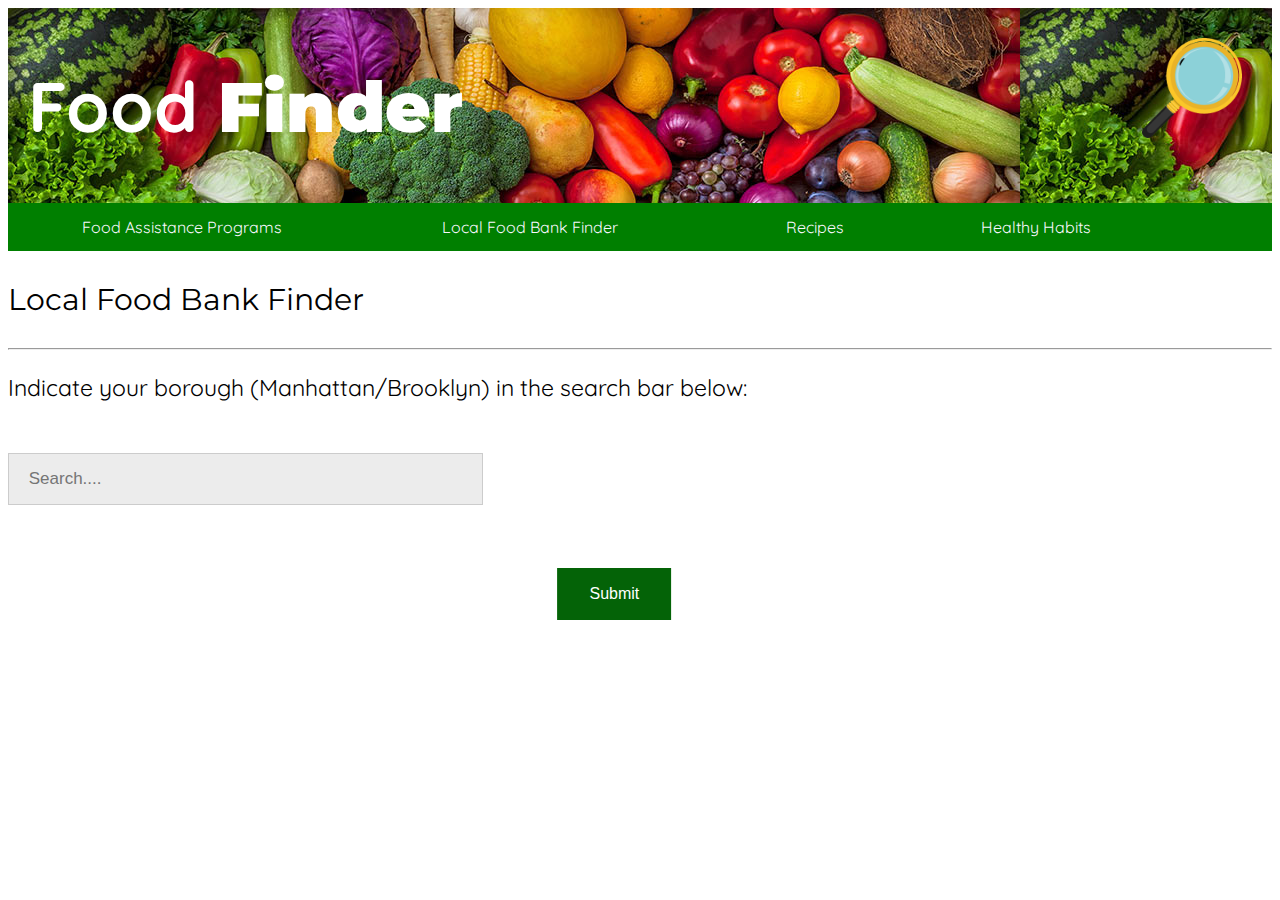
<file: BKMaP/index.html>
<html>

<head>

  <style>
    <html><head><html><head><link rel="stylesheet"href="https://cdnjs.cloudflare.com/ajax/libs/font-awesome/4.7.0/css/font-awesome.min.css"><style>body {
      background-color: white;
    }

    h1 {
      font-family: verdana;
      color: white;
      font-size: 50px;
      text-align: center;
    }


    .header {
      background: url(vegetables.jpeg);
      padding: 20px;

    }

    .topnav {
      overflow: hidden;
      background-color: #007F00;
    }

    .topnav a {
      float: left;
      display: block;
      color: ghostwhite;
      text-align: center;
      padding: 14px 16px;
      text-decoration: none;

    }

    .topnav a:hover {
      background-color: #046307;
      color: ghostwhite;
      text-decoration: none;
    }

    .topnav a:hover:not(.active) {
      background-color: #046307;
    }

    ​ .active {
      background-color: #046307;
    }

    footer {
      text-align: center;
      padding: 3px;
      background-color: seagreen;
      color: white;
    }

      {
      box-sizing: border-box;
    }

    /* Style inputs */
    input[type=text],
    select,
    textarea {
      width: 100%;
      padding: 12px;
      border: 1px solid #ccc;
      margin-top: 6px;
      margin-bottom: 16px;
      resize: vertical;
    }

    input[type=submit] {
      background-color: #4CAF50;
      color: white;
      padding: 12px 20px;
      border: none;
      cursor: pointer;
    }

    input[type=submit]:hover {
      background-color: #45a049;
    }


    .container {
      border-radius: 5px;
      background-color: #ffffff;
      padding: 10px;
    }


    .column {
      float: left;
      width: 50%;
      margin-top: 6px;
      padding: 20px;
    }


    .row:after {
      content: "";
      display: table;
      clear: both;
    }


    @media screen and (max-width: 600px) {

      .column,
      input[type=submit] {
        width: 100%;
        margin-top: 0;
      }
    }

    h1 {
      text-align: left
    }
    .img
    {
      float: right;
margin: 10px;
    }
  </style>


</head>

<body>
  <div class="header">
    <img class="img" src= "hmm.png" <span style= "width:100px;height:100px">
    <h1 ><span style="color:white;font-size: 70px; font-family:Quicksand"> Food <span
          style="color:white;font-size:70px; font-family:Montserrat "> <b>Finder</b>
        </h1>
    </span></div>




    <meta charset="utf-8">
    <link rel="stylesheet" href="https://fonts.googleapis.com/css?family=Quicksand:wght@600&display=swap">

    <style>
      body {
        font-family: 'Quicksand:wght@600&display=swap', serif;

      }
    </style>

    <meta charset="utf-8">
    <link rel="stylesheet" href="https://fonts.googleapis.com/css?family=Quicksand">
    <style>
      body {
        font-family: 'Quicksand', serif;
      }
    </style>
    </head>

  </div>







  <div class="topnav">
    <div class="w3-top">
      <a href="https://Congress-pats-2.alyssaking.repl.co" style="width:25%">Food Assistance Programs</a>
      <a href="https://Map.alyssaking.repl.co" style="width:25%">Local Food Bank Finder</a>
      <a href="https://Recipe-1.alyssaking.repl.co" style="width:15%"> Recipes</a>
      <a href="https://Habits.alyssaking.repl.co" style="width:15%">Healthy Habits</a>
    </div>
  </div>

  </head>

  <head>
    
    <link rel="preconnect" href="https://fonts.googleapis.com">
    <link rel="preconnect" href="https://fonts.gstatic.com" crossorigin>
    <link href="https://fonts.googleapis.com/css2?family=Montserrat:wght@700&display=swap" rel="stylesheet">

    <p style="font-family:montserrat;color:black; font-size:30px"> Local Food Bank Finder </p>
    <hr>
  </head>
<p style="font-family=Quicksand; color=black; font-size: 23px">Indicate your borough (Manhattan/Brooklyn) in the search bar below:</p> <br>

      
      <head>
        <form>   
<input type="text" placeholder=" Search...." name="search">   
          
<button onclick="myFunction()" class="searchboxbutton" type="button">Submit</button>   
</form>  
        <style>  
.searchbox {  
float: left;  
  
}  
input[type=text] {  
padding: 15px;  
margin-top: 8px;  
font-size: 17px;  
  width: 475px;
  top: 10%
border: 1px solid gray; 
  background-color: #ECECEC;
}  
.searchboxbutton {  
  
background-color: #046307;
          border: none;

          color: white;
          padding: 17px 32px;
          text-align: center;
          text-decoration: none;
          display: inline-block;
          font-size: 16px;
          margin: 1px 2px;
          cursor: pointer;
          margin: 0;
          position: absolute;
          top: 66% ;
          left: 48%;
          -ms-transform: translate(-50%, -50%);
          transform: translate(-50%, -50%);
cursor: pointer;  
}  
.searchbox button:hover {  
background-color: #046307;
          border: none;

          color: white;
          padding: 15px 32px;
          text-align: center;
          text-decoration: none;
          display: inline-block;
          font-size: 16px;
          margin: 4px 2px;
          cursor: pointer;
          margin: 0;
          position: absolute;
          top: 50 %;
          left: 50%;
          -ms-transform: translate(-50%, -50%);
          transform: translate(-50%, -50%);
}  
</style>  

      <p id="demo"></p>

<p id="demo"></p>
<script>
  var codeBlock = '<div class="content">' +
        '<br><p style="font-family:montserrat;font-size:30px" > City Harvest<br> </p> <p> <b>Address: </b> East 32nd Street <br> <br> <b> Contact:</b> Jilly Stephens <br><br> <b>Program Type:</b> Pantry<br><br><b>Phone:</b> 646-412-0600</p><br><hr><br>'+
        
  '<p style="font-family:montserrat;font-size:30px">CHiPs<br> </p> <p> <b>Address: </b> 200 4th Avenue <br> <br> <b> Contact:</b> admin@chipsonline.org <br><br> <b>Program Type:</b> Soup Kitchen<br><br><b>Phone:</b> 718-237-2962</p><br><hr><br>'+

        '<p style="font-family:montserrat;font-size:30px">Helping Hands<br> </p> <p> <b>Address: </b> 116 Sixth Avenue <br> <br> <b> Contact:</b> Jean Prahl <br><br> <b>Program Type:</b> Pantry<br><br><b>Phone:</b> 718-638-4669</p><br><hr><br>'+

        '<p style="font-family:montserrat;font-size:30px">Recovery House of Worship<br> </p> <p> <b>Address: </b> 360 Schermerhorn Street <br> <br> <b> Contact:</b> Info@Nextstepcc.org <br><br> <b>Program Type:</b> Pantry<br><br><b>Phone:</b> 718-875-1858</p><br><hr><br>'+

        '<p style="font-family:montserrat;font-size:30px">UJC of the East Side<br> </p> <p> <b>Address: </b> 15-17 Bialystokee Place <br> <br> <b> Contact:</b> Daniel Valentino <br><br> <b>Program Type:</b> Pantry<br><br><b>Phone:</b> 212-673-9382</p><br><hr><br>'+

        '<p style="font-family:montserrat;font-size:30px">Cabrini Immigrant Services<br> </p> <p> <b>Address: </b> 139 Henry Street <br> <br> <b> Contact:</b> Jo Lee <br><br> <b>Program Type:</b> Pantry<br><br><b>Phone:</b> 203-807-0166</p><br><hr><br>'+
        
        '<p style="font-family:montserrat;font-size:30px">Dewitt Reformed Church<br> </p> <p> <b>Address: </b> 280 Rivington Street <br> <br> <b> Contact:</b> Hattie Mitchell <br><br> <b>Program Type:</b> Pantry<br><br><b>Phone:</b> 212-674-3341</p><br><hr><br>'+

        '<p style="font-family:montserrat;font-size:30px">Primitive Christian Church<br> </p> <p> <b>Address: </b> 2017-209 East Broadway <br> <br> <b> Contact:</b> Eric Diaz <br><br> <b>Program Type:</b> Pantry<br><br><b>Phone:</b> 646-626-9748</p><br><hr><br>'+

        '<p style="font-family:montserrat;font-size:30px">Greenpoint Reformed Church Food Pantry <br> </p> <p> <b>Address: </b> 136 Milton Street <br> <br> <b> Contact:</b> hunger@greenpointchurch.org <br><br> <b>Program Type:</b> Pantry<br><br><b>Phone:</b> 718-383-5941</p><br><hr><br>'+
        
        '<p style="font-family:montserrat;font-size:30px">Bethel SDA Church<br> </p> <p> <b>Address: </b> 457 Grand Avenue <br> <br> <b> Contact:</b> info@bethelsda.org <br><br> <b>Program Type:</b> Soup Kitchen<br><br><b>Phone:</b> 718-783-3630</p><br><hr><br>'+
         '</div>';
 
  
function myFunction() {
  document.getElementById("demo").innerHTML = "Food banks near you:" + codeBlock;
  

}
</script>

        
        </body>
      </head>
    <body>
      
    </body>
</file>
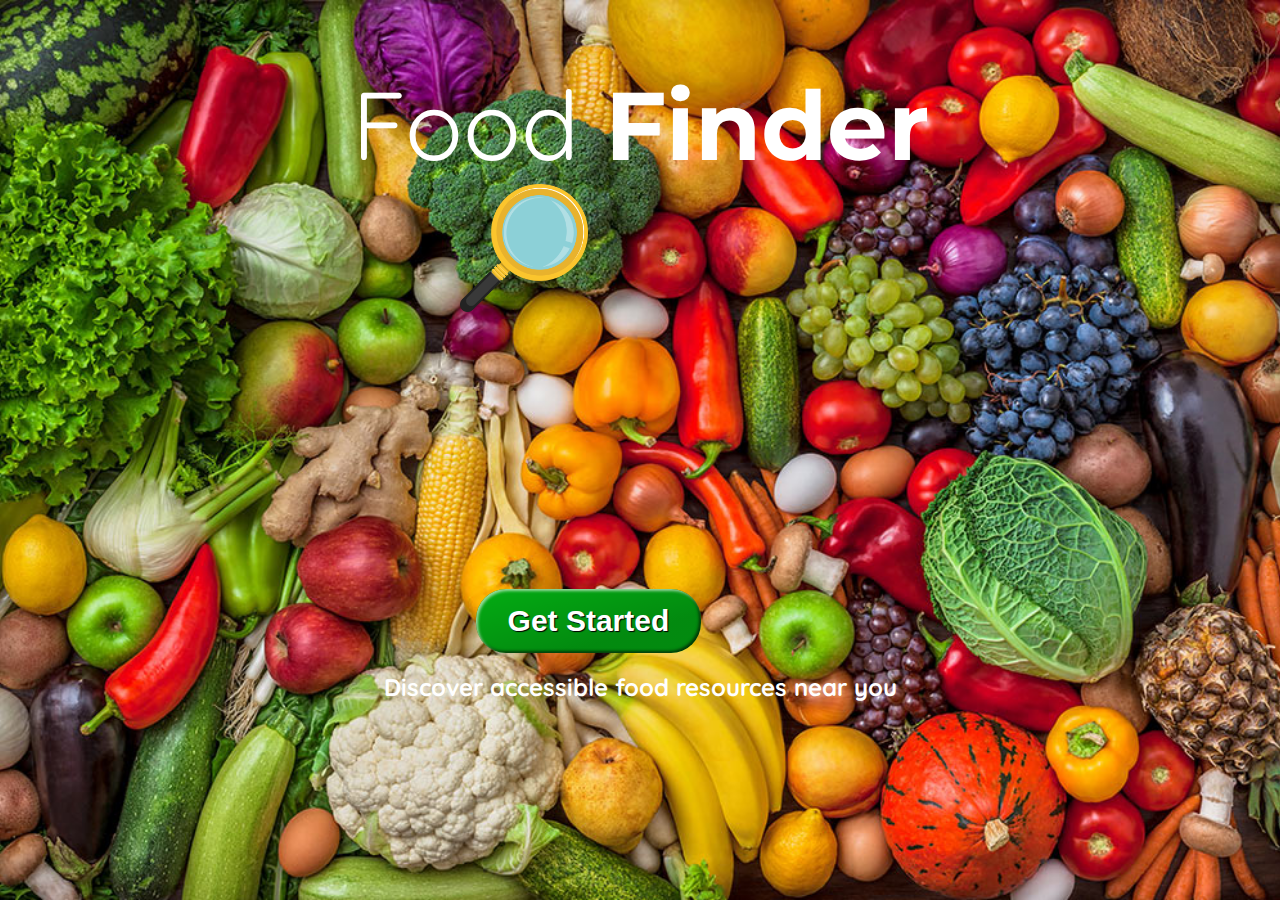
<file: Home/index.html>
<!DOCTYPE html>
<html>
<head>

<title>FoodFinder</title>
</head>
<body>
<head>
  <style>
    <button type="button"> Get Started!</button>    
    
 
  </style>
    <head>

    <meta charset="utf-8">
    <link rel="stylesheet"
          href="https://fonts.googleapis.com/css?family=Quicksand">
    <style>
      body {
        font-family: 'Quicksand', serif;
        font-size: 48px;
      }
    </style>
  </head>
  <head>
    
      
    <meta charset="utf-8">
    <link rel="stylesheet"
          href="https://fonts.googleapis.com/css?family=Quicksand:wght@600&display=swap">
    
    <link rel="preconnect" href="https://fonts.googleapis.com"> 
<link rel="preconnect" href="https://fonts.gstatic.com" crossorigin> 
<link href="https://fonts.googleapis.com/css2?family=Montserrat:wght@700&display=swap" rel="stylesheet">
    
    <style>
      body {
        font-family: 'Quicksand:wght@600&display=swap', serif;
        font-size: 48px;
      }
    </style>
  </head>
   <div class="center">
<h1> <span style="color:white;text-align:center;font-family:Quicksand"> Food <span style="color:white;text-align:center;font-family:Montserrat"><b>Finder</b>
  </span> </h1> 
   </div>

  
     <head>
    <meta charset="utf-8">
    <link rel="stylesheet"
          href="https://fonts.googleapis.com/css?family=Tangerine">
    <style>
      body {
        font-family: 'Quicksand', serif;
        color: white
      }
    </style>
    
  </head>
  
  <a href="https://congress-pats-2.alyssaking.repl.co/#news" class="button"><b>Get Started</b></a>
</head> 
  <head>
      


 <style>
   #magnify {top: 67%; left: 50%}
   
 </style> 
  <div class="container">
    <div class="centered-element">
  <img src="magnify.webp" width="10%" height="10%" alt="Magnifying Glass" style="vertical-align:bottom;margin:0px 460px" >
    </div>
  </div>
 <style>
      .cracker {
  text-align: center;
vertical-align: middle;
line-height: 500p;
}
    </style>
    <div class="cracker">
      <div class="cookie">
<p style= "text-align: center"><font color= white text align = center font size= 5><b>Discover accessible food resources near you</b></p>
    </div>
    </div>
  <meta charset="utf-8">
  <meta name="viewport" content="width=device-width">
  <title>replit</title>
  <link href="style.css" rel="stylesheet" type="text/css" />
</head>
</html>
</file>
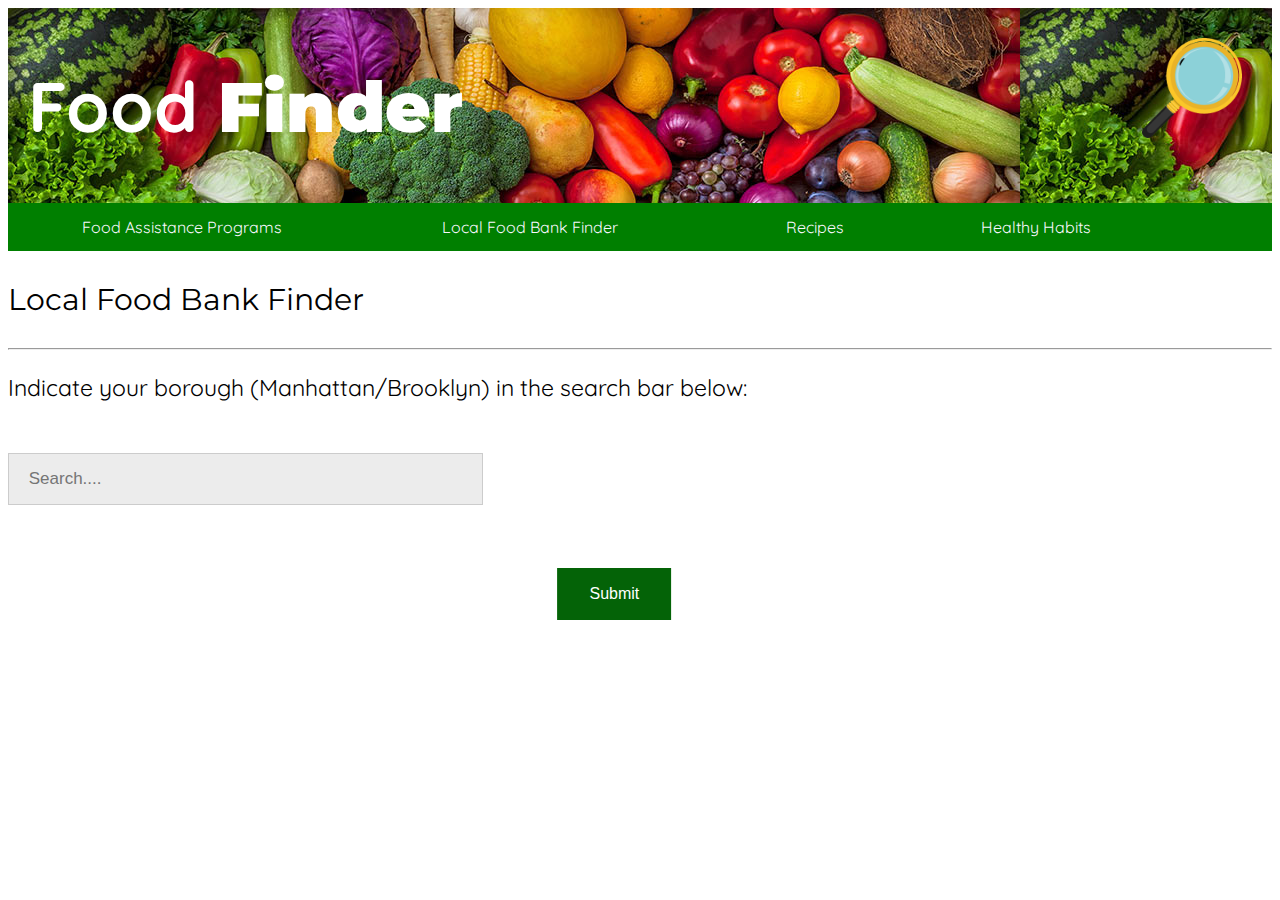
<file: Map/index.html>
<html>

<head>

  <style>
    <html><head><html><head><link rel="stylesheet"href="https://cdnjs.cloudflare.com/ajax/libs/font-awesome/4.7.0/css/font-awesome.min.css"><style>body {
      background-color: white;
    }

    h1 {
      font-family: verdana;
      color: white;
      font-size: 50px;
      text-align: center;
    }


    .header {
      background: url(vegetables.jpeg);
      padding: 20px;

    }

    .topnav {
      overflow: hidden;
      background-color: #007F00;
    }

    .topnav a {
      float: left;
      display: block;
      color: ghostwhite;
      text-align: center;
      padding: 14px 16px;
      text-decoration: none;

    }

    .topnav a:hover {
      background-color: #046307;
      color: ghostwhite;
      text-decoration: none;
    }

    .topnav a:hover:not(.active) {
      background-color: #046307;
    }

    ​ .active {
      background-color: #046307;
    }

    footer {
      text-align: center;
      padding: 3px;
      background-color: seagreen;
      color: white;
    }

      {
      box-sizing: border-box;
    }

    /* Style inputs */
    input[type=text],
    select,
    textarea {
      width: 100%;
      padding: 12px;
      border: 1px solid #ccc;
      margin-top: 6px;
      margin-bottom: 16px;
      resize: vertical;
    }

    input[type=submit] {
      background-color: #4CAF50;
      color: white;
      padding: 12px 20px;
      border: none;
      cursor: pointer;
    }

    input[type=submit]:hover {
      background-color: #45a049;
    }


    .container {
      border-radius: 5px;
      background-color: #ffffff;
      padding: 10px;
    }


    .column {
      float: left;
      width: 50%;
      margin-top: 6px;
      padding: 20px;
    }


    .row:after {
      content: "";
      display: table;
      clear: both;
    }


    @media screen and (max-width: 600px) {

      .column,
      input[type=submit] {
        width: 100%;
        margin-top: 0;
      }
    }

    h1 {
      text-align: left
    }
    .img
    {
      float: right;
margin: 10px;
    }
  </style>


</head>

<body>
  <div class="header">
    <img class="img" src= "hmm.png" <span style= "width:100px;height:100px">
    <h1 ><span style="color:white;font-size: 70px; font-family:Quicksand"> Food <span
          style="color:white;font-size:70px; font-family:Montserrat "> <b>Finder</b>
        </h1>
    </span></div>




    <meta charset="utf-8">
    <link rel="stylesheet" href="https://fonts.googleapis.com/css?family=Quicksand:wght@600&display=swap">

    <style>
      body {
        font-family: 'Quicksand:wght@600&display=swap', serif;

      }
    </style>

    <meta charset="utf-8">
    <link rel="stylesheet" href="https://fonts.googleapis.com/css?family=Quicksand">
    <style>
      body {
        font-family: 'Quicksand', serif;
      }
    </style>
    </head>

  </div>







  <div class="topnav">
    <div class="w3-top">
      <a href="https://Congress-pats-2.alyssaking.repl.co" style="width:25%">Food Assistance Programs</a>
      <a href="https://Map.alyssaking.repl.co" style="width:25%">Local Food Bank Finder</a>
      <a href="https://Recipe-1.alyssaking.repl.co" style="width:15%"> Recipes</a>
      <a href="https://Habits.alyssaking.repl.co" style="width:15%">Healthy Habits</a>
    </div>
  </div>

  </head>

  <head>
    
    <link rel="preconnect" href="https://fonts.googleapis.com">
    <link rel="preconnect" href="https://fonts.gstatic.com" crossorigin>
    <link href="https://fonts.googleapis.com/css2?family=Montserrat:wght@700&display=swap" rel="stylesheet">

    <p style="font-family:montserrat;color:black; font-size:30px"> Local Food Bank Finder </p>
    <hr>
  </head>
<p style="font-family=Quicksand; color=black; font-size: 23px">Indicate your borough (Manhattan/Brooklyn) in the search bar below:</p> <br>

      
      <head>
        <form>   
<input type="text" placeholder=" Search...." name="search">   
          
<button onclick="myFunction()" class="searchboxbutton" type="button">Submit</button>   
</form>  
        <style>  
.searchbox {  
float: left;  
  
}  
input[type=text] {  
padding: 15px;  
margin-top: 8px;  
font-size: 17px;  
  width: 475px;
  top: 10%
border: 1px solid gray; 
  background-color: #ECECEC;
}  
.searchboxbutton {  
  
background-color: #046307;
          border: none;

          color: white;
          padding: 17px 32px;
          text-align: center;
          text-decoration: none;
          display: inline-block;
          font-size: 16px;
          margin: 1px 2px;
          cursor: pointer;
          margin: 0;
          position: absolute;
          top: 66% ;
          left: 48%;
          -ms-transform: translate(-50%, -50%);
          transform: translate(-50%, -50%);
cursor: pointer;  
}  
.searchbox button:hover {  
background-color: #046307;
          border: none;

          color: white;
          padding: 15px 32px;
          text-align: center;
          text-decoration: none;
          display: inline-block;
          font-size: 16px;
          margin: 4px 2px;
          cursor: pointer;
          margin: 0;
          position: absolute;
          top: 50 %;
          left: 50%;
          -ms-transform: translate(-50%, -50%);
          transform: translate(-50%, -50%);
}  
</style>  

      <p id="demo"></p>

<p id="demo"></p>
<script>
  var codeBlock = '<div class="content">' +
        '<br><p style="font-family:montserrat;font-size:30px" > Our Lady of Sorrows<br> </p> <p> <b>Address: </b> 213 Staton Street <br> <br> <b> Contact:</b> Nivia Mendez <br><br> <b>Program Type:</b> Pantry<br><br><b>Phone:</b> 212-613-0900</p><br><hr><br>'+
        
  '<p style="font-family:montserrat;font-size:30px">Hope for the Future Ministries<br> </p> <p> <b>Address: </b> Tompkins Square Park <br> <br> <b> Contact:</b> Drew Block <br><br> <b>Program Type:</b> Mobile Soup Kitchen<br><br><b>Phone:</b> 631-236-7177</p><br><hr><br>'+

        '<p style="font-family:montserrat;font-size:30px">Nazareth Housing Inc<br> </p> <p> <b>Address: </b> 206 East 4th Street <br> <br> <b> Contact:</b> Nicholas Nelson <br><br> <b>Program Type:</b> Pantry<br><br><b>Phone:</b> 217-777-1010</p><br><hr><br>'+

        '<p style="font-family:montserrat;font-size:30px">Lillian Wald Food Pantry<br> </p> <p> <b>Address: </b> 12 Avenue D <br> <br> <b> Contact:</b> Joann Napoleon <br><br> <b>Program Type:</b> Pantry<br><br><b>Phone:</b> 347-358-1557</p><br><hr><br>'+

        '<p style="font-family:montserrat;font-size:30px">UJC of the East Side<br> </p> <p> <b>Address: </b> 15-17 Bialystokee Place <br> <br> <b> Contact:</b> Daniel Valentino <br><br> <b>Program Type:</b> Pantry<br><br><b>Phone:</b> 212-673-9382</p><br><hr><br>'+

        '<p style="font-family:montserrat;font-size:30px">Cabrini Immigrant Services<br> </p> <p> <b>Address: </b> 139 Henry Street <br> <br> <b> Contact:</b> Jo Lee <br><br> <b>Program Type:</b> Pantry<br><br><b>Phone:</b> 203-807-0166</p><br><hr><br>'+
        
        '<p style="font-family:montserrat;font-size:30px">Dewitt Reformed Church<br> </p> <p> <b>Address: </b> 280 Rivington Street <br> <br> <b> Contact:</b> Hattie Mitchell <br><br> <b>Program Type:</b> Pantry<br><br><b>Phone:</b> 212-674-3341</p><br><hr><br>'+

        '<p style="font-family:montserrat;font-size:30px">Primitive Christian Church<br> </p> <p> <b>Address: </b> 2017-209 East Broadway <br> <br> <b> Contact:</b> Eric Diaz <br><br> <b>Program Type:</b> Pantry<br><br><b>Phone:</b> 646-626-9748</p><br><hr><br>'+

        '<p style="font-family:montserrat;font-size:30px">Vision Urbana Inc<br> </p> <p> <b>Address: </b> 66 Essex Street <br> <br> <b> Contact:</b> Eric Diaz <br><br> <b>Program Type:</b> Pantry<br><br><b>Phone:</b> 646-626-9748</p><br><hr><br>'+
        
        '<p style="font-family:montserrat;font-size:30px">University Community Social Services<br> </p> <p> <b>Address: </b> 137 East 2nd Street <br> <br> <b> Contact:</b> Joseph Montano <br><br> <b>Program Type:</b> Soup Kitchen<br><br><b>Phone:</b> 347-850-2230</p><br><hr><br>'+
         '</div>';
 
  
function myFunction() {
  document.getElementById("demo").innerHTML = "Food banks near you:" + codeBlock;
  

}
</script>

        
        </body>
      </head>
    <body>
      
    </body>
</file>
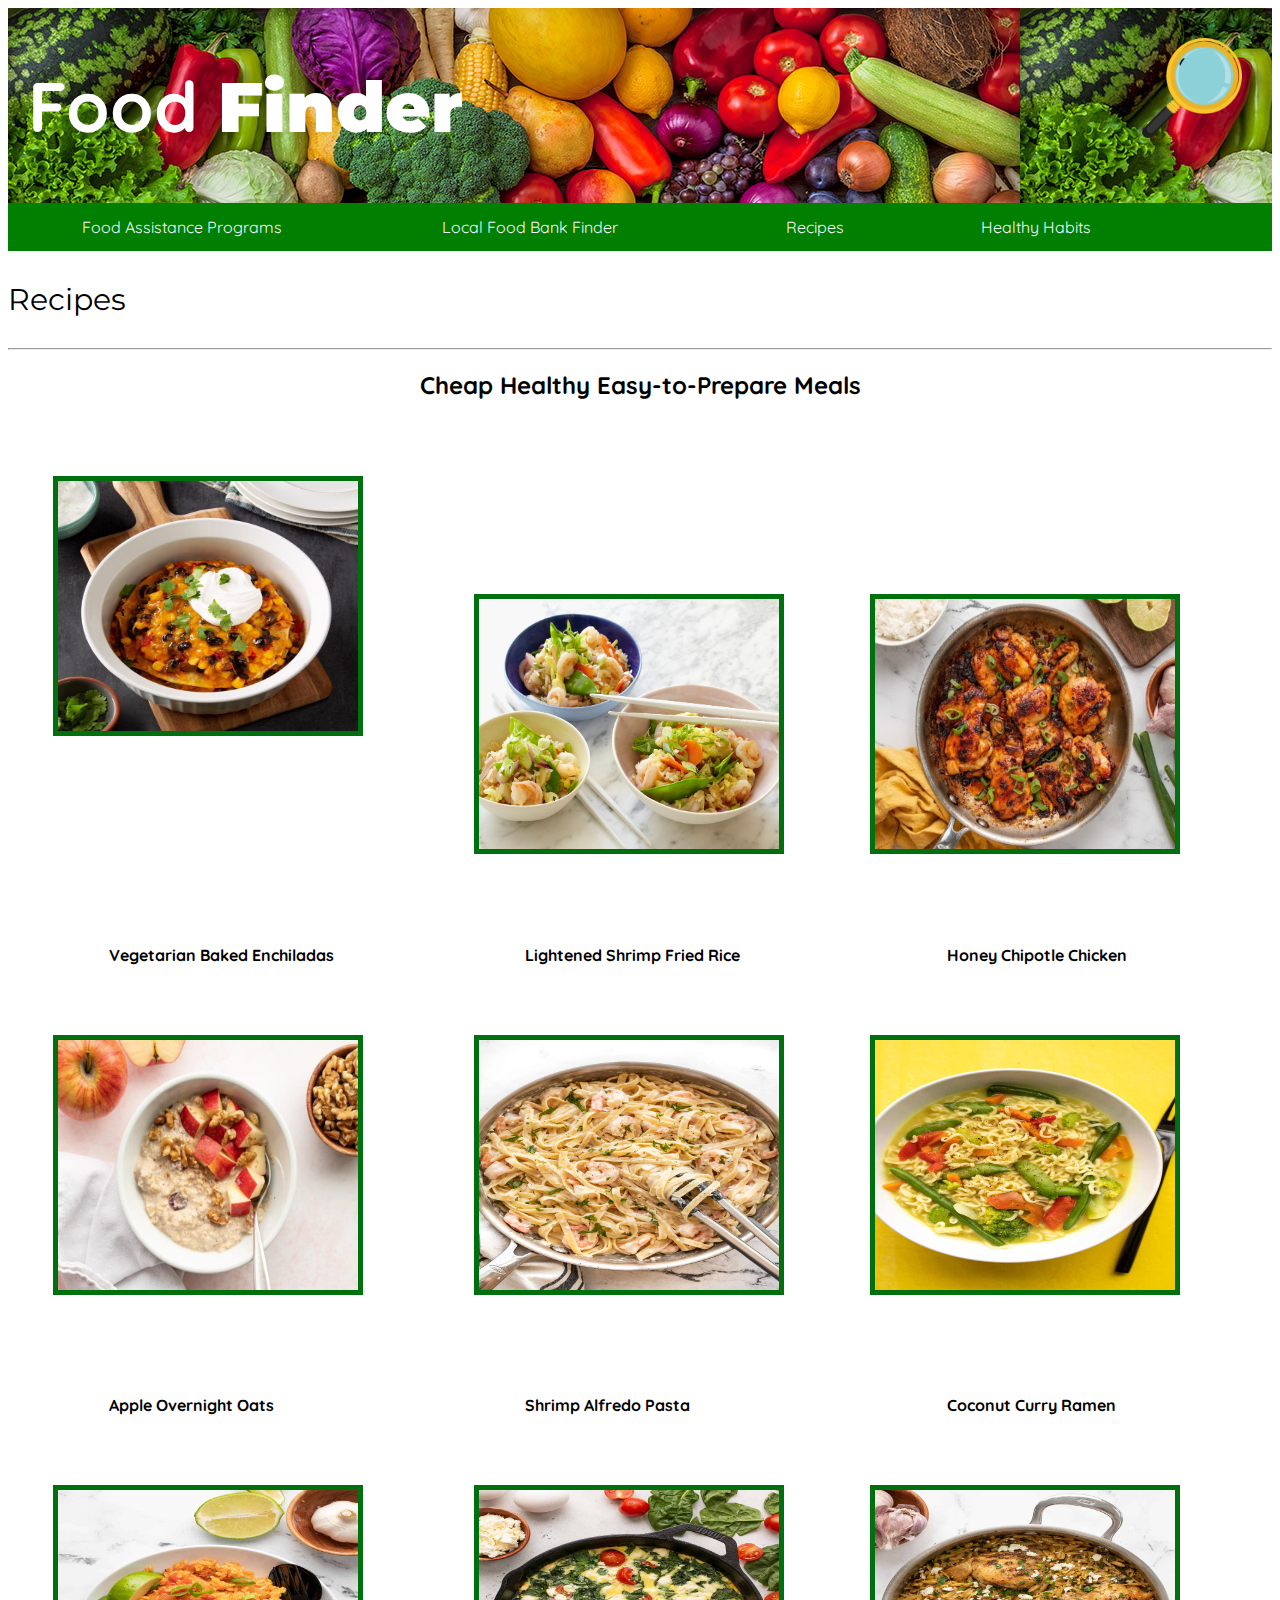
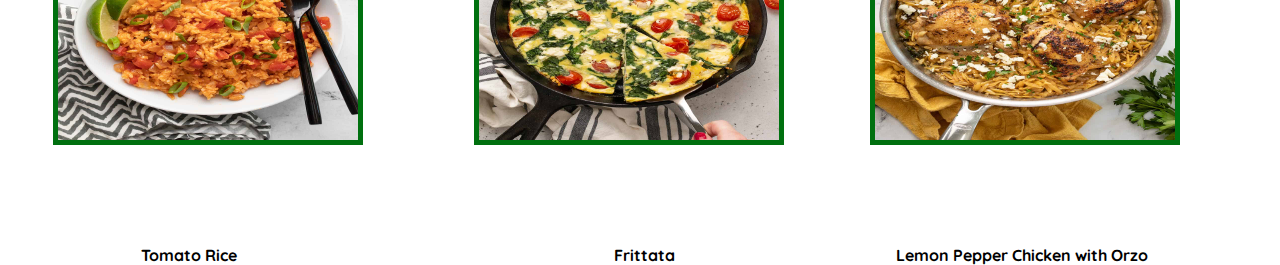
<file: Recipe-1/index.html>
<html>

<head>

  <style>
    <html><head><html><head><link rel="stylesheet"href="https://cdnjs.cloudflare.com/ajax/libs/font-awesome/4.7.0/css/font-awesome.min.css"><style>body {
      background-color: white;
    }

    h1 {
      font-family: verdana;
      color: white;
      font-size: 50px;
      text-align: center;
    }


    .header {
      background: url(vegetables.jpeg);
      padding: 20px;

    }

    .topnav {
      overflow: hidden;
      background-color: #007F00;
    }

    .topnav a {
      float: left;
      display: block;
      color: ghostwhite;
      text-align: center;
      padding: 14px 16px;
      text-decoration: none;

    }

    .topnav a:hover {
      background-color: #046307;
      color: ghostwhite;
      text-decoration: none;
    }

    .topnav a:hover:not(.active) {
      background-color: #046307;
    }

    ​ .active {
      background-color: #046307;
    }

    footer {
      text-align: center;
      padding: 3px;
      background-color: seagreen;
      color: white;
    }

      {
      box-sizing: border-box;
    }

    /* Style inputs */
    input[type=text],
    select,
    textarea {
      width: 100%;
      padding: 12px;
      border: 1px solid #ccc;
      margin-top: 6px;
      margin-bottom: 16px;
      resize: vertical;
    }

    input[type=submit] {
      background-color: #4CAF50;
      color: white;
      padding: 12px 20px;
      border: none;
      cursor: pointer;
    }

    input[type=submit]:hover {
      background-color: #45a049;
    }


    .container {
      border-radius: 5px;
      background-color: #ffffff;
      padding: 10px;
    }


    .column {
      float: left;
      width: 50%;
      margin-top: 6px;
      padding: 20px;
    }


    .row:after {
      content: "";
      display: table;
      clear: both;
    }


    @media screen and (max-width: 600px) {

      .column,
      input[type=submit] {
        width: 100%;
        margin-top: 0;
      }
    }

    h1 {
      text-align: left
    }
    .img
    {
      float: right;
margin: 10px;
    }
  </style>


</head>

<body>
  <div class="header">
    <img class="img" src= "hmm.png" <span style= "width:100px;height:100px">
    <h1 ><span style="color:white;font-size: 70px; font-family:Quicksand"> Food <span
          style="color:white;font-size:70px; font-family:Montserrat "> <b>Finder</b>
        </h1>
    </span></div>




    <meta charset="utf-8">
    <link rel="stylesheet" href="https://fonts.googleapis.com/css?family=Quicksand:wght@600&display=swap">

    <style>
      body {
        font-family: 'Quicksand:wght@600&display=swap', serif;

      }
    </style>

    <meta charset="utf-8">
    <link rel="stylesheet" href="https://fonts.googleapis.com/css?family=Quicksand">
    <style>
      body {
        font-family: 'Quicksand', serif;
      }
    </style>
    </head>

  </div>







  <div class="topnav">
    <div class="w3-top">
      <a href="https://Congress-pats-2.alyssaking.repl.co" style="width:25%">Food Assistance Programs</a>
      <a href="https://Map.alyssaking.repl.co" style="width:25%">Local Food Bank Finder</a>
      <a href="https://Recipe-1.alyssaking.repl.co" style="width:15%"> Recipes</a>
      <a href="https://Habits.alyssaking.repl.co" style="width:15%">Healthy Habits</a>
    </div>
  </div>

  </head>

  <head>
    
    <link rel="preconnect" href="https://fonts.googleapis.com">
    <link rel="preconnect" href="https://fonts.gstatic.com" crossorigin>
    <link href="https://fonts.googleapis.com/css2?family=Montserrat:wght@700&display=swap" rel="stylesheet">

    <p style="font-family:montserrat;color:black; font-size:30px"> Recipes </p>
    <hr>
  </head>

      <h2> <center>Cheap Healthy Easy-to-Prepare Meals</center></h2>

<style>

  .imgleft{
    height:100px
    width:200px
    top:40%
    left: 30%
  }

  .foodnameleft{
    top:40%
    left:10%
  }
  
</style>
      <head>
      <body>
        <br>
        <br>
       

          <figure>
      <a href="https://www.tasteofhome.com/recipes/vegetarian-enchilada-bake/" <div style="text-align:left;margin:5px"><img src=tha.jpeg style="width:300px;height:250px;top:5%;border:5px solid #00700F"></a>
            <br><br>
      <figcaption style="position:absolute;left:8.5%; top:105%"><b>Vegetarian Baked Enchiladas</b></figcaption>
</figure>
<br><br>
        <figure>
      <a href="https://www.foodnetwork.com/recipes/food-network-kitchen/lightened-shrimp-fried-rice-recipe-2042161"><div style="text-align:center;margin:5px;vertical-align:top"><img src=shrimp.jpeg style="width:300px;height:250px;border:5px solid #00700F;position:absolute;left:37%; top:66%;"></a>
            
      <figcaption style="position:absolute;left:41%; top:105%"><b>Lightened Shrimp Fried Rice</b></figcaption>
</figure>
        
        <br><br>
        <figure>
      <a href ="https://www.budgetbytes.com/honey-chipotle-chicken/"><div style="text-align:right;margin:5px"><img src=chicken.jpeg style="width:300px;height:250px;position:absolute;left:68%; top:66%; border:5px solid #00700F"></a>
            <br><br>
      <figcaption style="position:absolute;left:74%; top:105%"><b>Honey Chipotle Chicken</b></figcaption>
</figure>


        

<figure>
         <a href="https://www.budgetbytes.com/no-sugar-added-apple-pie-overnight-oats/" <div style="text-align:left;margin:5px"><img src=apple.jpeg style="width:300px;height:250px;position:absolute; top:115%;border:5px solid #00700F"></a>
            <br><br>
      <figcaption style="position:absolute;left:8.5%; top:155%"><b>Apple Overnight Oats</b></figcaption>
  
</figure>


        
<figure>
      <a href="https://www.budgetbytes.com/shrimp-alfredo-pasta/"
     
        <div style="text-align:left;margin:5px"><img src=pasta.jpeg style="width:300px;height:250px;position:absolute; left:37%; top:115%;border:5px solid #00700F"></a>
            <br><br>
      <figcaption style="position:absolute;left:41%; top:155%"><b>Shrimp Alfredo Pasta</b></figcaption>
</figure>
<br><br>


        <figure>
      <a href="https://www.budgetbytes.com/coconut-curry-ramen/" <div style="text-align:left;margin:5px"><img src=ramen.jpeg style="width:300px;height:250px;position:absolute; left:68%; top:115%;border:5px solid #00700F"></a>
            <br><br>
      <figcaption style="position:absolute;left:74%; top:155%"><b>Coconut Curry Ramen</b></figcaption>
</figure>
<br><br>

      

        <figure>
         <a href="https://www.budgetbytes.com/tomato-rice/" <div style="text-align:left;margin:5px"><img src=rice.jpeg style="width:300px;height:250px;position:absolute; top:165%;border:5px solid #00700F"></a>
            <br><br>
      <figcaption style="position:absolute;left:11%; top:205%"><b>Tomato Rice</b></figcaption>
  
</figure>


        
<figure>
      <a href="https://www.budgetbytes.com/how-to-make-a-frittata/"
     
        <div style="text-align:left;margin:5px"><img src=egg.jpeg style="width:300px;height:250px;position:absolute; left:37%; top:165%;border:5px solid #00700F"></a>
            <br><br>
      <figcaption style="position:absolute;left:48%; top:205%"><b>Frittata</b></figcaption>
</figure>
<br><br>


        <figure>
      <a href="https://www.budgetbytes.com/lemon-pepper-chicken-with-orzo/" <div style="text-align:left;margin:5px"><img src=lemon.jpeg style="width:300px;height:250px;position:absolute; left:68%; top:165%;border:5px solid #00700F"></a>
            <br><br>
      <figcaption style="position:absolute;left:70%; top:205%"><b>Lemon Pepper Chicken with Orzo</b></figcaption>
</figure>
<br><br>

        
      </body> 
    </head>
</file>
<file: Home/style.css>
body, html {
  margin: 0;
  padding: 0;
  min-width: 100vw;
  min-height: 100vh;
}

h1 {
  color: white; 
  text-align: center;
  margin: 0;
		font-family: 'Monterserrat';
		font-style: normal;
		font-weight: 400;
		src: url(/fonts/JTUSjIg1_i6t8kCHKm459Wlhyw.woff2) format('woff2');
                                              
}

body {
  background: url('vegetables.jpeg') no-repeat center center fixed;
  background-size: cover;
}
   .button {
      background-color:#03AC13;
      color:white;
      padding: 15px 32px;
      text-align: center;
      text-decoration: none;
     text-shadow: 1px 1px 1px #000;
      display: inline-block;
      font-size: 30px;
     font-family: sans-serif;
      margin: 4px 2px;
      cursor: pointer;
      border-radius: 30px;
     background-image: linear-gradient(to top left,
                                      rgba(0, 0, 0, .2),
                                      rgba(0, 0, 0, .2) 30%,
                                      rgba(0, 0, 0, 0));
    box-shadow: inset 2px 2px 3px rgba(255, 255, 255, .6),
                inset -2px -2px 3px rgba(0, 0, 0, .6);
    top:65%;
       left:37%;
       position: absolute;
       z-index: 2;
   }
* {
  margin: 0;
  padding: 0;
}

.container {
  position: relative;
  height: 400px;

}

.centered-element {
  margin: 0;
  position: absolute;
  top: 0%;
  transform: translateY(-50%);
}

   .center {
        padding: 5% 0;

   .cracker {
        padding: 10% 0;
        border: 3px dashed #1c87c9;
      }
</file>
